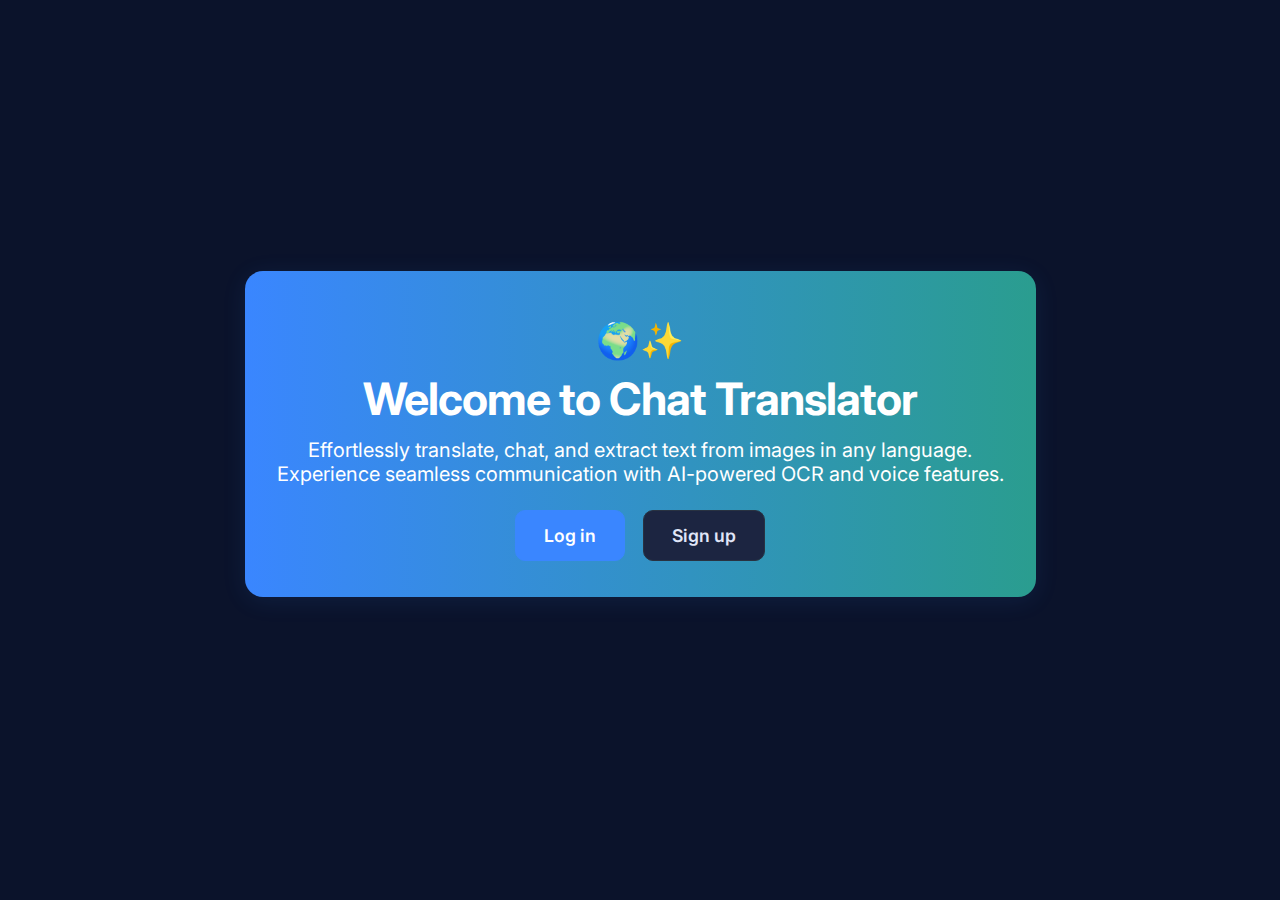
<file: templates/welcome.html>
<!doctype html>
<html lang="en">
  <head>
    <meta charset="utf-8" />
    <meta name="viewport" content="width=device-width, initial-scale=1" />
    <title>Welcome | Chat Translator</title>
    <link rel="stylesheet" href="/static/styles.css" />
    <link rel="preconnect" href="https://fonts.googleapis.com">
    <link rel="preconnect" href="https://fonts.gstatic.com" crossorigin>
    <link href="https://fonts.googleapis.com/css2?family=Inter:wght@400;600;700&display=swap" rel="stylesheet">
    <style>
      body { font-family: 'Inter', system-ui, sans-serif; }
      .welcome-hero {
        background: linear-gradient(90deg, var(--accent-blue) 0%, var(--accent-teal) 100%);
        color: #fff;
        border-radius: 18px;
        box-shadow: 0 4px 24px rgba(58,134,255,0.10);
        padding: 48px 32px 36px 32px;
        margin-bottom: 32px;
        text-align: center;
      }
      .welcome-hero h1 { font-size: 2.8rem; margin: 0 0 12px; font-weight: 700; letter-spacing: -1px; }
      .welcome-hero p { font-size: 1.25rem; margin: 0 0 18px; font-weight: 400; }
      .welcome-hero .emoji { font-size: 2.2rem; margin-bottom: 10px; display: block; }
      .welcome-actions { display: flex; gap: 18px; justify-content: center; margin-top: 24px; }
      .welcome-actions .btn { font-size: 1.1rem; padding: 14px 28px; border-radius: 10px; font-weight: 600; }
      @media (max-width: 600px) {
        .welcome-hero { padding: 24px 6px 18px 6px; }
        .welcome-hero h1 { font-size: 2rem; }
      }
    </style>
  </head>
  <body class="auth-layout" style="background: var(--bg-primary);">
    <div class="welcome-hero">
      <span class="emoji">🌍✨</span>
      <h1>Welcome to Chat Translator</h1>
      <p class="lead">Effortlessly translate, chat, and extract text from images in any language.<br>Experience seamless communication with AI-powered OCR and voice features.</p>
      <div class="welcome-actions">
        <a class="btn primary" href="/login">Log in</a>
        <a class="btn" href="/signup">Sign up</a>
      </div>
    </div>
  </body>
</html>
</file>
<file: static/styles.css>
* { box-sizing: border-box; }

/* CSS Variables for theming */
:root {
  --bg-primary: #0b132b;
  --bg-secondary: #0f1a3c;
  --bg-tertiary: #1c2541;
  --text-primary: #e0e6f8;
  --text-secondary: #9fb3d9;
  --border-color: #293241;
  --accent-blue: #3a86ff;
  --accent-teal: #2a9d8f;
  --accent-orange: #e76f51;
  --hover-bg: #22315a;
}

body.light-theme {
  --bg-primary: #f8f9fa;
  --bg-secondary: #ffffff;
  --bg-tertiary: #f0f2f5;
  --text-primary: #212529;
  --text-secondary: #6c757d;
  --border-color: #dee2e6;
  --accent-blue: #0d6efd;
  --accent-teal: #20c997;
  --accent-orange: #fd7e14;
  --hover-bg: #e9ecef;
}

body { font-family: system-ui, -apple-system, Segoe UI, Roboto, Arial, sans-serif; margin: 0; background: var(--bg-primary); color: var(--text-primary); }
.layout { display: flex; min-height: 100vh; }
.sidebar { width: 280px; background: var(--bg-secondary); border-right: 1px solid var(--border-color); padding: 16px; display: flex; flex-direction: column; gap: 12px; }
.sidebar-header { display: flex; flex-direction: column; gap: 10px; }
.new-chat-btn { padding: 10px 12px; border-radius: 8px; border: 1px solid var(--border-color); background: var(--bg-tertiary); color: var(--text-primary); cursor: pointer; text-align: left; }
.new-chat-btn:hover { background: var(--hover-bg); }
.sidebar-actions { display: flex; gap: 8px; }
.toggle { flex: 1; padding: 6px 8px; border-radius: 6px; border: 1px solid var(--border-color); background: var(--bg-tertiary); color: var(--text-primary); cursor: pointer; font-size: 12px; }
.toggle.active { background: var(--accent-blue); color: #fff; border-color: var(--accent-blue); }
.chat-list { list-style: none; margin: 0; padding: 0; display: flex; flex-direction: column; gap: 6px; overflow-y: auto; }
.chat-item { display: flex; align-items: center; gap: 8px; padding: 10px; border-radius: 8px; background: var(--bg-tertiary); border: 1px solid var(--border-color); cursor: pointer; }
.chat-item.active { border-color: var(--accent-blue); box-shadow: 0 0 0 2px rgba(58,134,255,0.2) inset; }
.chat-title { flex: 1; white-space: nowrap; overflow: hidden; text-overflow: ellipsis; color: var(--text-primary); }
.chat-actions { display: flex; gap: 6px; }
.icon-btn { background: transparent; color: var(--text-secondary); border: 1px solid var(--border-color); border-radius: 6px; padding: 4px 6px; cursor: pointer; font-size: 12px; }
.icon-btn:hover { background: var(--hover-bg); color: #fff; }
.sidebar-user { margin-top: auto; border-top: 1px solid var(--border-color); padding-top: 12px; display: grid; gap: 10px; }
.user-meta { display: flex; align-items: center; gap: 10px; }
.avatar { width: 36px; height: 36px; border-radius: 50%; background: var(--accent-blue); color: #fff; display: grid; place-items: center; font-weight: bold; }
.user-text { display: grid; }
.user-name { font-weight: 600; }
.user-email { font-size: 12px; color: var(--text-secondary); }
.btn.logout { background: var(--accent-orange); border-color: var(--accent-orange); color: #fff; text-align: center; }
.btn.logout:hover { background: #cf5d42; }
.container { max-width: 820px; margin: 0 auto; padding: 24px; flex: 1; }
h1 { margin: 0 0 16px; font-size: 22px; }
.controls { display: flex; gap: 12px; margin-bottom: 12px; align-items: center; justify-content: space-between; }
.controls-left { display: flex; gap: 12px; flex: 1; }
label { display: flex; flex-direction: column; gap: 6px; font-size: 14px; }
select { padding: 8px; border-radius: 6px; border: 1px solid var(--border-color); background: var(--bg-tertiary); color: var(--text-primary); }
.theme-toggle { display: flex; align-items: center; gap: 8px; padding: 8px 12px; border-radius: 6px; border: 1px solid var(--border-color); background: var(--bg-tertiary); color: var(--text-primary); cursor: pointer; font-size: 14px; }
.theme-toggle:hover { background: var(--hover-bg); }
.chat { height: 60vh; overflow-y: auto; border: 1px solid var(--border-color); border-radius: 8px; padding: 12px; background: var(--bg-tertiary); display: flex; flex-direction: column; gap: 10px; }
.bubble { padding: 10px 12px; border-radius: 10px; max-width: 80%; width: fit-content; }
.bubble.user { background: var(--accent-blue); color: #fff; margin-left: auto; }
.bubble.assistant { background: var(--accent-teal); color: #fff; }
.bubble.system { background: var(--text-secondary); color: #fff; align-self: center; }
.bubble.error { background: var(--accent-orange); color: #fff; align-self: center; }
.quality-score { font-size: 11px; margin-top: 6px; padding: 4px 8px; border-radius: 4px; background: rgba(255,255,255,0.1); display: inline-block; }
.composer { display: flex; gap: 10px; margin-top: 12px; }
.composer input { flex: 1; padding: 10px 12px; border-radius: 8px; border: 1px solid var(--border-color); background: var(--bg-tertiary); color: var(--text-primary); }
.composer button { padding: 10px 16px; border-radius: 8px; border: none; background: var(--accent-blue); color: #fff; cursor: pointer; }
.composer button:hover { background: #2f6fd1; }
.composer #mic-btn { background: var(--accent-teal); }
.composer #mic-btn.recording { background: var(--accent-orange); }
.autospeak { display: flex; align-items: center; gap: 6px; font-size: 12px; color: var(--text-secondary); }

.bubble.assistant .play-btn { margin-left: 8px; padding: 2px 6px; border-radius: 6px; border: 1px solid var(--border-color); background: var(--bg-primary); color: var(--text-primary); cursor: pointer; font-size: 12px; }
.bubble.assistant .play-btn:hover { background: var(--hover-bg); }
.composer #file-btn { background: var(--bg-tertiary); border: 1px solid var(--border-color); color: var(--text-primary); }
.composer #file-btn:hover { background: var(--hover-bg); }

/* Auth / Landing */
.auth-layout { min-height: 100vh; display: grid; place-items: center; padding: 24px; }
.auth-card { width: 100%; max-width: 520px; background: var(--bg-secondary); border: 1px solid var(--border-color); border-radius: 12px; padding: 24px; box-shadow: 0 10px 30px rgba(0,0,0,0.25); }
.auth-card h1 { font-size: 28px; margin: 0 0 8px; }
.auth-card p.lead { margin: 0 0 16px; color: var(--text-secondary); }
.btn-row { display: flex; gap: 10px; flex-wrap: wrap; margin-top: 12px; }
.btn { display: inline-block; padding: 10px 14px; border-radius: 8px; border: 1px solid var(--border-color); background: var(--bg-tertiary); color: var(--text-primary); text-decoration: none; cursor: pointer; }
.btn.primary { background: var(--accent-blue); border-color: var(--accent-blue); color: #fff; }
.btn.primary:hover { background: #2f6fd1; }
.btn:hover { background: var(--hover-bg); }
.muted { color: var(--text-secondary); }
.link { color: var(--accent-blue); text-decoration: none; }
.link:hover { text-decoration: underline; }
.auth-form { display: grid; gap: 10px; margin-top: 12px; }
.auth-form input { padding: 12px; border-radius: 8px; border: 1px solid var(--border-color); background: var(--bg-tertiary); color: var(--text-primary); }
.auth-actions { display: flex; gap: 10px; align-items: center; margin-top: 8px; }
</file>
